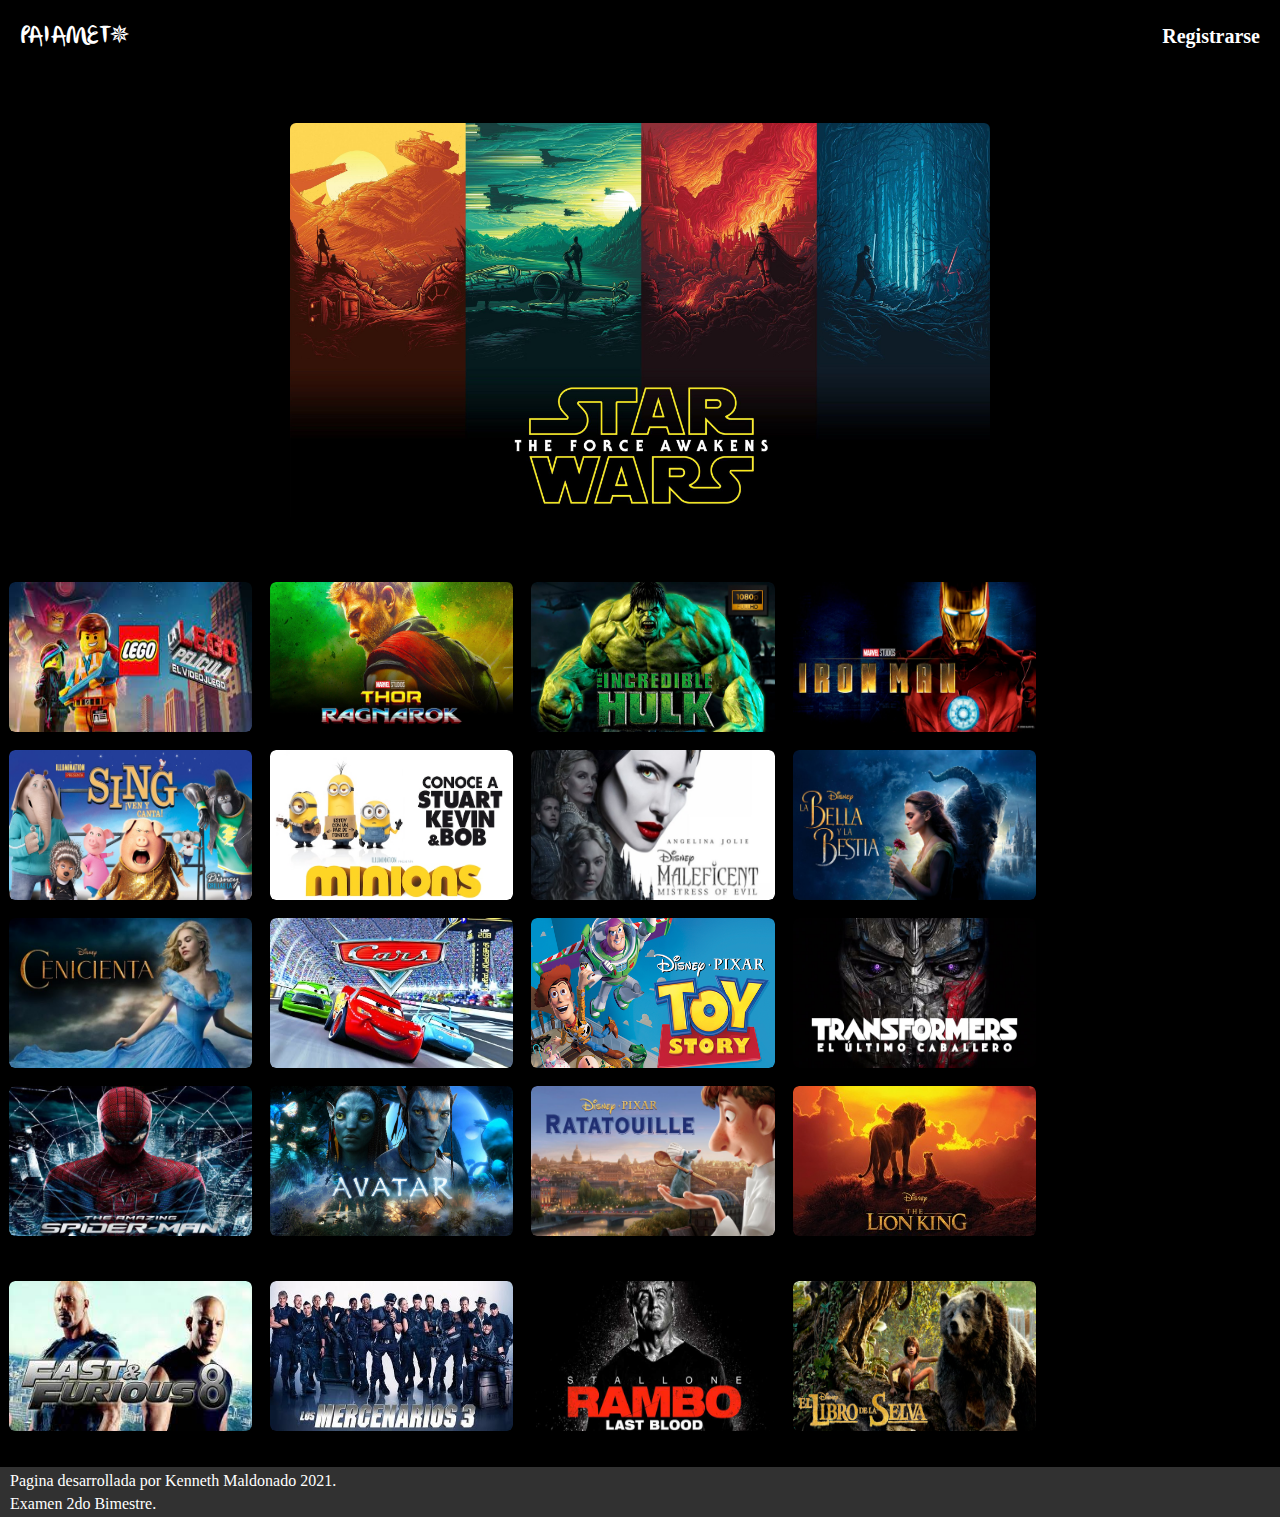
<file: tarea/pagina/login/catalogo.html>
<!DOCTYPE html>
<html lang="en">

<head>
    <meta charset="UTF-8">
    <meta http-equiv="X-UA-Compatible" content="IE=edge">
    <meta name="viewport" content="width=device-width, initial-scale=1.0">
    <title>CATALOGO</title>
    <link rel="stylesheet" href="catalogo.css">
</head>

<body>
    <header>
        <nav class="nav">
            <div class="logo">PAIAMET✵</div>
            <ul class="menu">
                <li><a href="#">Registrarse</a>
                </li>
            </ul>
        </nav>
    </header>
    <div class="contenedor">
        <div class="cero">
            <figure>
                <a href="peliculas/star wars/Star Wars.html"><img src="../Imagenes/cero.jpg" alt=""></a>
                <a href="peliculas/Star wars/Star Wars.html">
                    <div class="capa">
                        <h1>SA0GA</h1>
                        <p>En un sitio oscuro nos encontramos,<br>y el conocimiento nuestro camino ilumina.<br>yoda</p>
                    </div>
                </a>
            </figure>
        </div>
        <div class="p1">
            <a href="peliculas/Lego/Lego.html"><img src="../Imagenes/p1.jpg" alt=""></a>
        </div>
        <div class="p2">
            <a href="peliculas/Thor/Thor.html"><img src="../Imagenes/p2.jpg" alt=""></a>
        </div>
        <div class="p3">
            <a href="peliculas/Hulk/Hulk.html"><img src="../Imagenes/p3.jpg" alt=""></a>
        </div>
        <div class="p4">
            <a href="peliculas/Iron Man/Iron Man.html"><img src="../Imagenes/p4.jpg" alt=""></a>
        </div>
        <div class="p5">
            <a href="peliculas/Sing/Sing.html"><img src="../Imagenes/p5.jpg" alt=""></a>
        </div>
        <div class="p6">
            <a href="peliculas/Minions/Minions.html"><img src="../Imagenes/p6.jpg" alt=""></a>
        </div>
        <div class="p7">
            <a href="peliculas/Malefica/Malefica.html"><img src="../Imagenes/p7.jpg" alt=""></a>
        </div>
        <div class="p8">
            <a href="peliculas/La bella y la bestia/La Bella y la Bestia.html"><img src="../Imagenes/p8.jpg" alt=""></a>
        </div>
        <div class="p9">
            <a href="peliculas/Cenicienta/Cenicienta.html"><img src="../Imagenes/p9.jpg" alt=""></a>
        </div>
        <div class="p10">
            <a href="peliculas/Cars/Cars.html"><img src="../Imagenes/p10.jpg" alt=""></a>
        </div>
        <div class="p11">
            <a href="peliculas/Toy story/Toy Story.html"><img src="../Imagenes/p11.jpg" alt=""></a>
        </div>
        <div class="p12">
            <a href="peliculas/Transformers/Transformers.html"><img src="../Imagenes/p12.jpg" alt=""></a>
        </div>
        <div class="p13">
            <a href="peliculas/Spiderman/Spiderman.html"><img src="../Imagenes/p13.jpg" alt=""></a>
        </div>
        <div class="p14">
            <a href="peliculas/Avatar/Avatar.html"><img src="../Imagenes/p14.jpg" alt=""></a>
        </div>
        <div class="p15">
            <a href="peliculas/Ratatouille/Ratatouille.html"><img src="../Imagenes/p15.jpg" alt=""></a>
        </div>
        <div class="p16">
            <a href="peliculas/El rey leon/El Rey Leon.html"><img src="../Imagenes/p16.jpg" alt=""></a>
        </div>
        <div class="p17">
            <a href="peliculas/Rapidos y furiosos 8/Rapidos y Furiosos 8.html"><img src="../Imagenes/p17.jpg" alt=""></a>
        </div>
        <div class="p18">
            <a href="peliculas/Los indestructibles 3/Los Indestructibles 3.html"><img src="../Imagenes/p18.jpg" alt=""></a>
        </div>
        <div class="p19">
            <a href="peliculas/Rambo/Rambo.html"><img src="../Imagenes/p19.jpg" alt=""></a>
        </div>
        <div class="p20">
            <a href="peliculas/El libro de la selva/El Libro de la Selva.html"><img src="../Imagenes/p20.jpg" alt=""></a>
        </div>
    </div>
    <footer>
        <p>Pagina desarrollada por Kenneth Maldonado 2021.</p>
        <p>Examen 2do Bimestre.</p>
    </footer>
</body>

</html>
</file>
<file: tarea/pagina/login/catalogo.css>
* {
    margin: 0;
    padding: 0;
    box-sizing: border-box;
}

@font-face {
    font-family: olivier;
    src: url(../fuentes/olivier.ttf);
}

@font-face {
    font-family: starwars;
    src: url(../fuentes/starwars.ttf);
}

@font-face {
    font-family: starwars2;
    src: url(../fuentes/starwars2.ttf);
}

header {
    width: 100%;
    height: auto;
    background-size: cover;
    background-position: center;
}

.nav {
    width: 100%;
    background: rgb(0, 0, 0);
    display: flex;
    align-items: center;
    justify-content: space-between;
    padding: 20px;
    transition: all 0.5s ease;
}

.logo {
    font-family: olivier;
    font-size: 25px;
    color: white;
    font-weight: 100;
}

.menu {
    display: flex;
}

.menu li a {
    font-size: 20px;
    font-weight: bold;
    color: white;
    text-decoration: none;
    transition: all 0.5s ease;
}

.menu li a:hover {
    padding: 5px 10px;
    background: white;
    color: black;
    border-radius: 15px;
}

body {
    background: rgb(0, 0, 0);
}

.contenedor {
    display: flex;
    flex-wrap: wrap;
}

.cero {
    display: flex;
    justify-content: center;
    align-items: center;
    width: 100%;
    min-width: 150px;
    height: 500px;
    background: rgb(0, 0, 0);
}

.cero figure {
    position: relative;
    width: 700px;
    height: 400px;
    overflow: hidden;
    border-radius: 6px;
    box-shadow: 0px 1px 10px rgba(0, 0, 0, 0.50);
    cursor: pointer;
}

.cero figure img {
    width: 100%;
    height: 100%;
    transition: all 500ms ease-out;
}

.cero figure:hover>a img {
    transform: scale(1.5);
}

.cero figure a .capa {
    position: absolute;
    top: 0;
    width: 100%;
    height: 100%;
    background: rgba(0, 103, 123, 0.6);
    transition: all 500ms ease-out;
    opacity: 0;
    visibility: hidden;
    text-align: center;
}

.cero figure:hover>a .capa {
    opacity: 1;
    visibility: visible;
}

.cero figure:hover>a .capa h1 {
    margin-top: 70px;
    margin-bottom: 15px;
}

.cero figure:hover>a .capa h1 {
    font-size: 60px;
    font-weight: 400;
    margin-bottom: 10px;
    font-family: starwars;
    color: white;
    margin-top: 50px;
    transition: all 500ms ease-out;
}

.cero figure:hover>a .capa p {
    font-family: starwars2;
    color: white;
    font-size: 30px;
    line-height: 1.5;
    width: 100%;
    margin: auto;
}

.p1,
.p2,
.p3,
.p4,
.p5 {
    margin: 1vh;
    width: 19%;
    height: 150px;
}

.p1 {
    overflow: hidden;
    border-radius: 6px;
    justify-content: center;
    align-items: center;
    background: black;
}

.p1 a img {
    border-radius: 6px;
    width: 100%;
    height: 100%;
    transition: all 500ms ease-out;
}

.p1 a img:hover {
    transform: scale(1.1);
}

.p2 {
    overflow: hidden;
    border-radius: 6px;
    justify-content: center;
    align-items: center;
    background: black;
}

.p2 a img {
    border-radius: 6px;
    width: 100%;
    height: 100%;
    transition: all 500ms ease-out;
}

.p2 a img:hover {
    transform: scale(1.1);
}

.p3 {
    overflow: hidden;
    border-radius: 6px;
    justify-content: center;
    align-items: center;
    background: black;
}

.p3 a img {
    border-radius: 6px;
    width: 100%;
    height: 100%;
    transition: all 500ms ease-out;
}

.p3 a img:hover {
    transform: scale(1.1);
}

.p4 {
    overflow: hidden;
    border-radius: 6px;
    justify-content: center;
    align-items: center;
    background: black;
}

.p4 a img {
    border-radius: 6px;
    width: 100%;
    height: 100%;
    transition: all 500ms ease-out;
}

.p4 a img:hover {
    transform: scale(1.1);
}

.p5 {
    overflow: hidden;
    border-radius: 6px;
    justify-content: center;
    align-items: center;
    background: black;
}

.p5 a img {
    border-radius: 6px;
    width: 100%;
    height: 100%;
    transition: all 500ms ease-out;
}

.p5 a img:hover {
    transform: scale(1.1);
}

.p6,
.p7,
.p8,
.p9,
.p10 {
    margin: 1vh;
    width: 19%;
    height: 150px;
}

.p6 {
    overflow: hidden;
    border-radius: 6px;
    justify-content: center;
    align-items: center;
    background: black;
}

.p6 a img {
    border-radius: 6px;
    width: 100%;
    height: 100%;
    transition: all 500ms ease-out;
}

.p6 a img:hover {
    transform: scale(1.1);
}

.p7 {
    overflow: hidden;
    border-radius: 6px;
    justify-content: center;
    align-items: center;
    background: black;
}

.p7 a img {
    border-radius: 6px;
    width: 100%;
    height: 100%;
    transition: all 500ms ease-out;
}

.p7 a img:hover {
    transform: scale(1.1);
}

.p8 {
    overflow: hidden;
    border-radius: 6px;
    justify-content: center;
    align-items: center;
    background: black;
}

.p8 a img {
    border-radius: 6px;
    width: 100%;
    height: 100%;
    transition: all 500ms ease-out;
}

.p8 a img:hover {
    transform: scale(1.1);
}

.p9 {
    overflow: hidden;
    border-radius: 6px;
    justify-content: center;
    align-items: center;
    background: black;
}

.p9 a img {
    border-radius: 6px;
    width: 100%;
    height: 100%;
    transition: all 500ms ease-out;
}

.p9 a img:hover {
    transform: scale(1.1);
}

.p10 {
    overflow: hidden;
    border-radius: 6px;
    justify-content: center;
    align-items: center;
    background: black;
}

.p10 a img {
    border-radius: 6px;
    width: 100%;
    height: 100%;
    transition: all 500ms ease-out;
}

.p10 a img:hover {
    transform: scale(1.1);
}

.p11,
.p12,
.p13,
.p14,
.p15 {
    margin: 1vh;
    width: 19%;
    height: 150px;
}

.p11 {
    overflow: hidden;
    border-radius: 6px;
    justify-content: center;
    align-items: center;
    background: black;
}

.p11 a img {
    border-radius: 6px;
    width: 100%;
    height: 100%;
    transition: all 500ms ease-out;
}

.p11 a img:hover {
    transform: scale(1.1);
}

.p12 {
    overflow: hidden;
    border-radius: 6px;
    justify-content: center;
    align-items: center;
    background: black;
}

.p12 a img {
    border-radius: 6px;
    width: 100%;
    height: 100%;
    transition: all 500ms ease-out;
}

.p12 a img:hover {
    transform: scale(1.1);
}

.p13 {
    overflow: hidden;
    border-radius: 6px;
    justify-content: center;
    align-items: center;
    background: black;
}

.p13 a img {
    border-radius: 6px;
    width: 100%;
    height: 100%;
    transition: all 500ms ease-out;
}

.p13 a img:hover {
    transform: scale(1.1);
}

.p14 {
    overflow: hidden;
    border-radius: 6px;
    justify-content: center;
    align-items: center;
    background: black;
}

.p14 a img {
    border-radius: 6px;
    width: 100%;
    height: 100%;
    transition: all 500ms ease-out;
}

.p14 a img:hover {
    transform: scale(1.1);
}

.p15 {
    overflow: hidden;
    border-radius: 6px;
    justify-content: center;
    align-items: center;
    background: black;
}

.p15 a img {
    border-radius: 6px;
    width: 100%;
    height: 100%;
    transition: all 500ms ease-out;
}

.p15 a img:hover {
    transform: scale(1.1);
}

.p16,
.p17,
.p18,
.p19,
.p20 {
    margin: 1vh 1vh 4vh;
    width: 19%;
    height: 150px;
}

.p16 {
    overflow: hidden;
    border-radius: 6px;
    justify-content: center;
    align-items: center;
    background: black;
}

.p16 a img {
    border-radius: 6px;
    width: 100%;
    height: 100%;
    transition: all 500ms ease-out;
}

.p16 a img:hover {
    transform: scale(1.1);
}

.p17 {
    overflow: hidden;
    border-radius: 6px;
    justify-content: center;
    align-items: center;
    background: black;
}

.p17 a img {
    border-radius: 6px;
    width: 100%;
    height: 100%;
    transition: all 500ms ease-out;
}

.p17 a img:hover {
    transform: scale(1.1);
}

.p18 {
    overflow: hidden;
    border-radius: 6px;
    justify-content: center;
    align-items: center;
    background: black;
}

.p18 a img {
    border-radius: 6px;
    width: 100%;
    height: 100%;
    transition: all 500ms ease-out;
}

.p18 a img:hover {
    transform: scale(1.1);
}

.p19 {
    overflow: hidden;
    border-radius: 6px;
    justify-content: center;
    align-items: center;
    background: black;
}

.p19 a img {
    border-radius: 6px;
    width: 100%;
    height: 100%;
    transition: all 500ms ease-out;
}

.p19 a img:hover {
    transform: scale(1.1);
}

.p20 {
    overflow: hidden;
    border-radius: 6px;
    justify-content: center;
    align-items: center;
    background: black;
}

.p20 a img {
    border-radius: 6px;
    width: 100%;
    height: 100%;
    transition: all 500ms ease-out;
}

.p20 a img:hover {
    transform: scale(1.1);
}

footer {
    max-width: 50px 0;
    position: absolute;
    display: block;
    width: 100%;
    height: 50px;
    background: rgb(49, 49, 49);
}

footer p {
    color: white;
    margin: 5px 10px;
}
</file>
